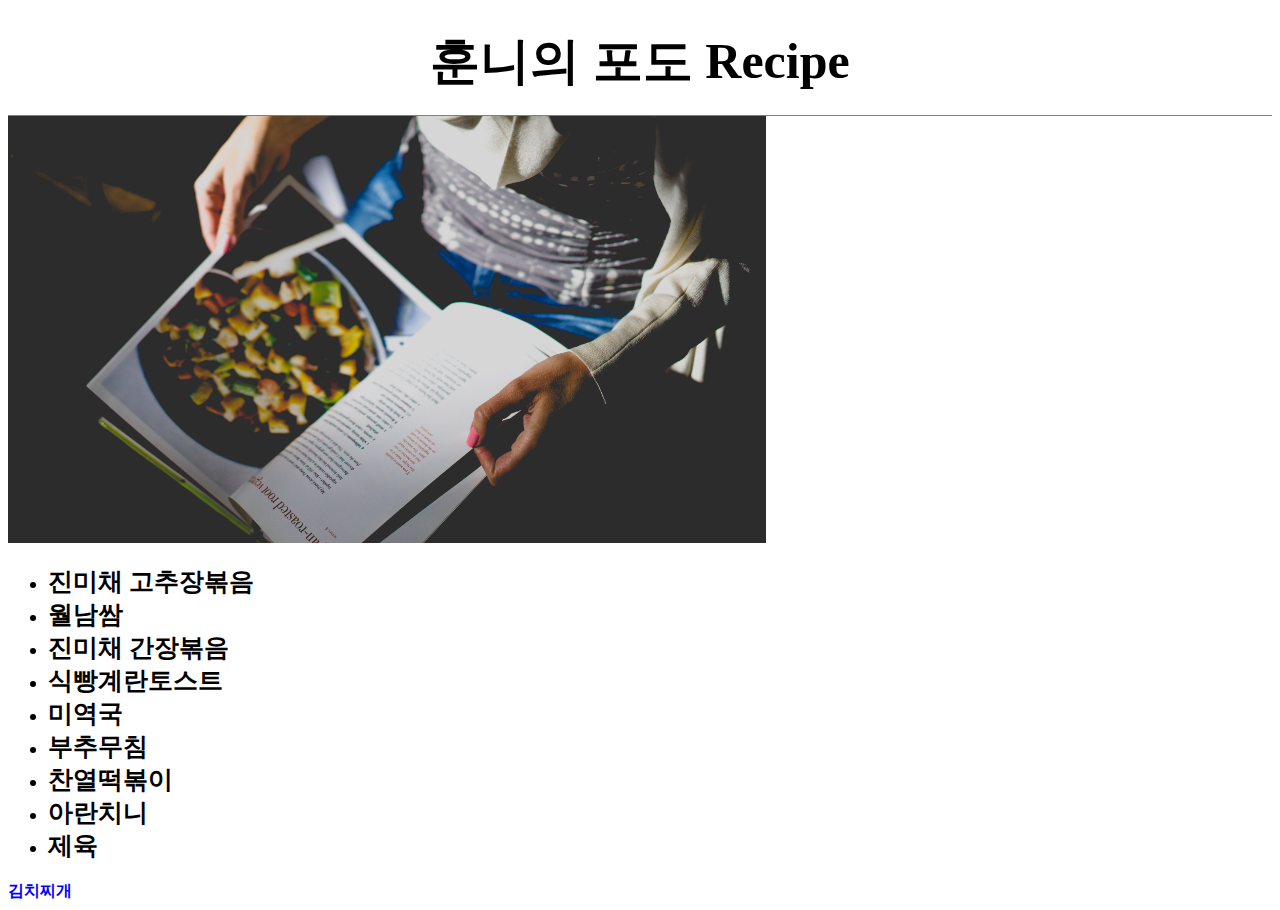
<file: index.html>
<!doctype html>
<html>
<head>
<title>포도식탁 Recipe 모음</title>
<meta charset="utf-8">
<link rel="stylesheet" href="style.css">
</head>

<body>
<h1>  훈니의 포도 Recipe</h1>
<img src="recipe.jpg" width="60%">

<ul>
  <h3><li><a href="진미채.html"  title="진미채 볶음을 찾아라" class="saw"> 진미채 고추장볶음 </a></li>
  <li> <a href="월남쌈.html"class="saw" > 월남쌈</li></a>
  <li> <a href="진미채 간장볶음.html" class="saw">진미채 간장볶음</li></a>
  <li> <a href="식빵계란토스트.html"class="saw" id="active" >식빵계란토스트</li></a>
  <li> <a href="미역국.html">미역국</li></a>
  <li> <a href="부추무침.html">부추무침</li></a>
  <li> <a href="찬열떡볶이.html">찬열떡볶이</li></a>
  <li> <a href="아란치니.html">아란치니</li></a>
  <li> <a href="제육.html">제육</li></a>
</h3>
</ul>

<b>김치찌개</b>

<!--
<ul>
  <h3><li><a href="진미채.html"  title="진미채 볶음을 찾아라"> <font color="brown">진미채 고추장볶음 </a></li></font>
  <li> <a href="월남쌈.html"><font color="brown"> 월남쌈</font></li></a>
  <li> <a href="진미채 간장볶음.html"><font color="brown">진미채 간장볶음</li></a></font>
  <li> <a href="식빵계란토스트.html"><font color="brown">식빵계란토스트</li></a></font>
  <li> <a href="미역국.html"><font color="brown">미역국</li></a></font>
  <li> <a href="부추무침.html"><font color="brown">부추무침</li></a></font>
  <li> <a href="찬열떡볶이.html"><font color="brown">찬열떡볶이</li></a></font>
  <li> <a href="아란치니.html"><font color="brown">아란치니</li></a></font>
  <li> <a href="제육.html"><font color="brown">제육</li></a></font>
</h3>
</ul>
-->


</body>
</html>
</file>
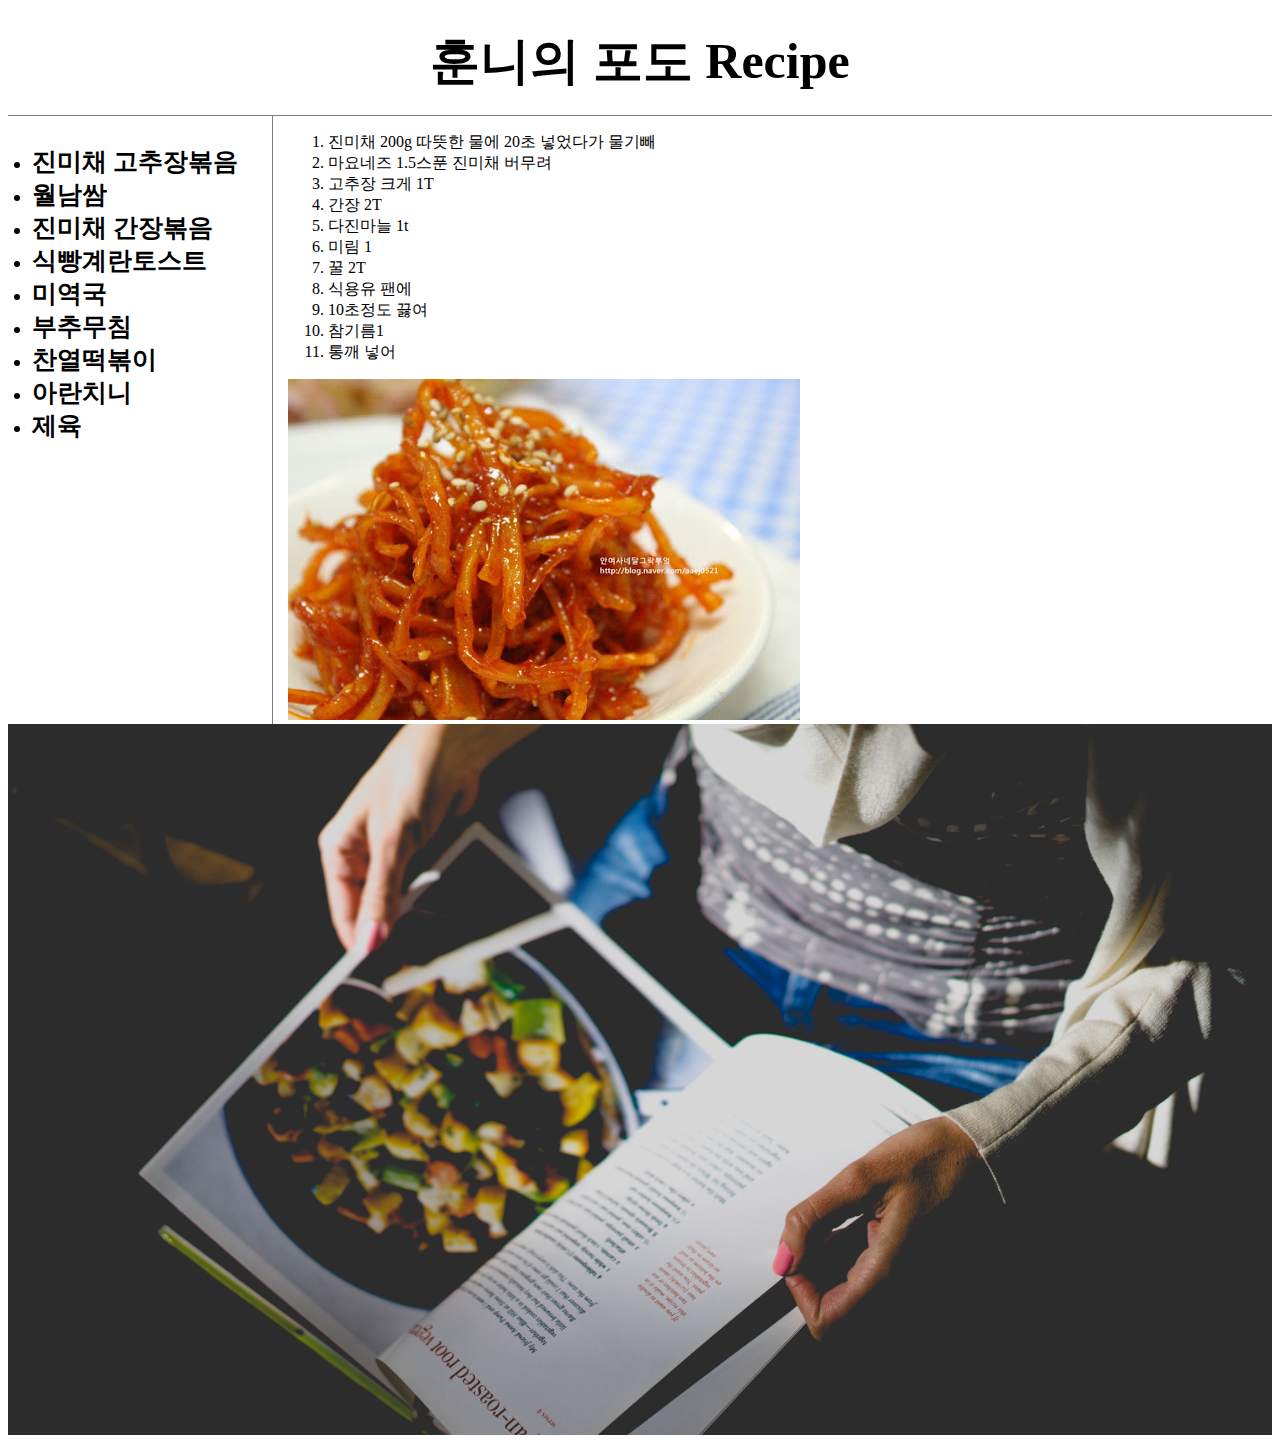
<file: 2.html>
<!doctype html>
<html>
<head>
<title>포도식탁 Recipe 모음</title>
<meta charset="utf-8">
<style>

a {color:black;
  text-decoration:none;
  font-size: 25px;

}
b {color:blue;}

h1 {font-size: 50px;
  text-align:center;
border-bottom:1px solid gray;
margin:0;
padding:20px;

}

#grid ul {
  border-right:1px solid gray;
  width:230px;
  margin:0;
  padding:10px; padding-left:24px;


}

#grid{
  display:grid;
  grid-template-columns: 280px 1fr;
}

@media(max-width:820px){
  #grid{
    display: block;
  }
  #grid ul {
    border-right:none;


  }
}


</style>

</head>

<body>
<h1>  훈니의 포도 Recipe</h1>


<div id="grid">

  <ul>
    <h3><li><a href="진미채.html"  title="진미채 볶음을 찾아라" > 진미채 고추장볶음 </a></li>
    <li> <a href="월남쌈.html" > 월남쌈</li></a>
    <li> <a href="진미채 간장볶음.html" >진미채 간장볶음</li></a>
    <li> <a href="식빵계란토스트.html" >식빵계란토스트</li></a>
    <li> <a href="미역국.html">미역국</li></a>
    <li> <a href="부추무침.html">부추무침</li></a>
    <li> <a href="찬열떡볶이.html">찬열떡볶이</li></a>
    <li> <a href="아란치니.html">아란치니</li></a>
    <li> <a href="제육.html">제육</li></a>
  </h3>
  </ul>

  <div>
    <ol>
    <li>진미채 200g 따뜻한 물에 20초 넣었다가 물기빼
    <li>마요네즈 1.5스푼 진미채 버무려
    <li>고추장 크게 1T
    <li>간장 2T
    <li>다진마늘 1t
    <li>미림 1
    <li>꿀 2T
    <li>식용유 팬에
    <li>10초정도 끓여
    <li>참기름1
    <li>통깨 넣어</ol>
    </p>
    <img src="진미채.jpg">

  </div>
</div>


<img src="recipe.jpg" width="100%">
<!--
<ul>
  <h3><li><a href="진미채.html"  title="진미채 볶음을 찾아라"> <font color="brown">진미채 고추장볶음 </a></li></font>
  <li> <a href="월남쌈.html"><font color="brown"> 월남쌈</font></li></a>
  <li> <a href="진미채 간장볶음.html"><font color="brown">진미채 간장볶음</li></a></font>
  <li> <a href="식빵계란토스트.html"><font color="brown">식빵계란토스트</li></a></font>
  <li> <a href="미역국.html"><font color="brown">미역국</li></a></font>
  <li> <a href="부추무침.html"><font color="brown">부추무침</li></a></font>
  <li> <a href="찬열떡볶이.html"><font color="brown">찬열떡볶이</li></a></font>
  <li> <a href="아란치니.html"><font color="brown">아란치니</li></a></font>
  <li> <a href="제육.html"><font color="brown">제육</li></a></font>
</h3>
</ul>
-->


</body>
</html>
</file>
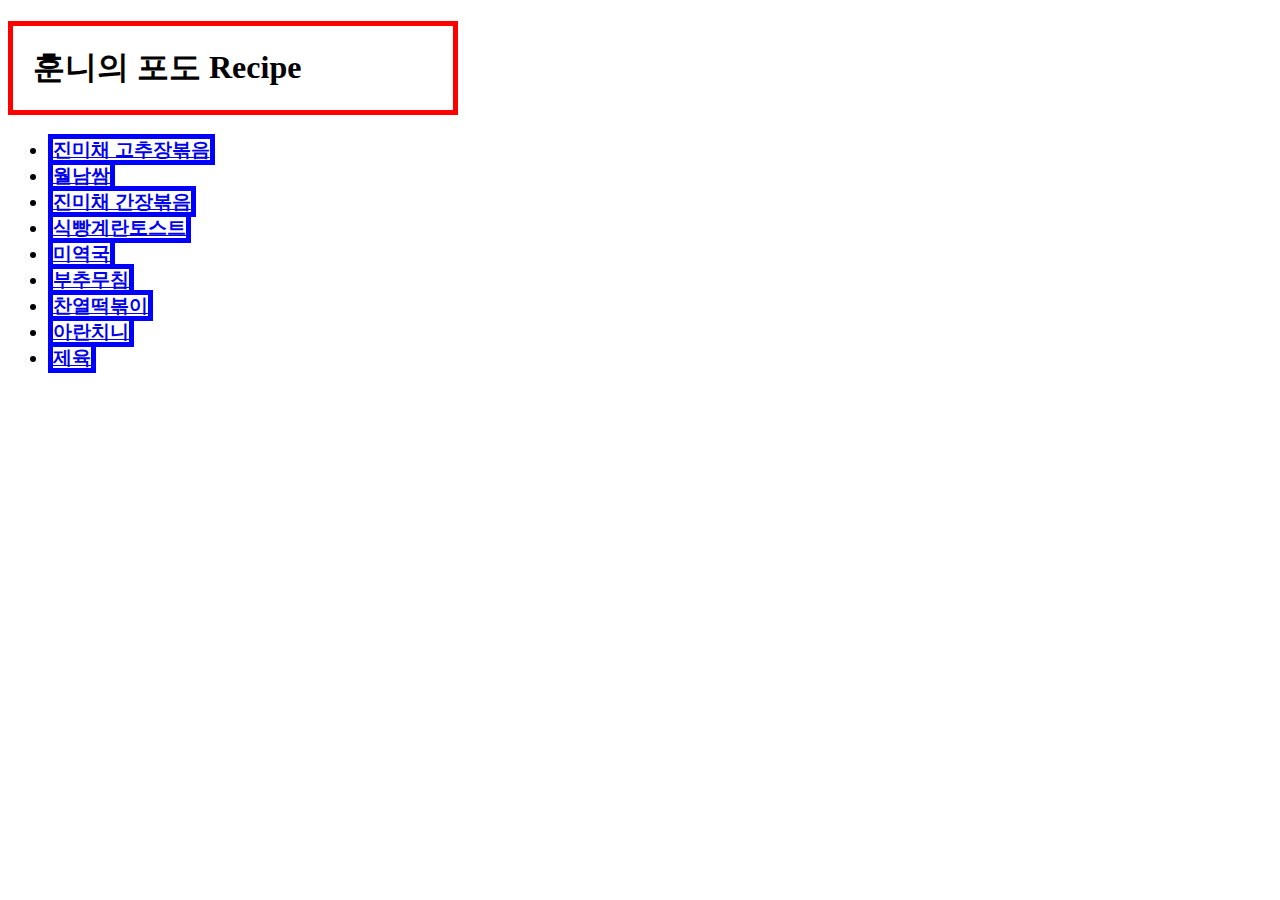
<file: box.html>
<!doctype html>
<html>
<head>
<meta charset="utf-8">
<title></title>

<style>

  /*
block level element
  */
  h1{border:5px red solid;
  padding:20px;
  width:400px;
}

  a{
    border:5px blue solid;

  }




</style>

</head>
<body>

<h1>  훈니의 포도 Recipe</h1>
<ul>
  <h3><li><a href="진미채.html"  title="진미채 볶음을 찾아라" class="saw"> 진미채 고추장볶음 </a></li>
  <li> <a href="월남쌈.html"class="saw" > 월남쌈</li></a>
  <li> <a href="진미채 간장볶음.html" class="saw">진미채 간장볶음</li></a>
  <li> <a href="식빵계란토스트.html"class="saw" id="active" >식빵계란토스트</li></a>
  <li> <a href="미역국.html">미역국</li></a>
  <li> <a href="부추무침.html">부추무침</li></a>
  <li> <a href="찬열떡볶이.html">찬열떡볶이</li></a>
  <li> <a href="아란치니.html">아란치니</li></a>
  <li> <a href="제육.html">제육</li></a>
</h3>
</ul>


</body>
</html>
</file>
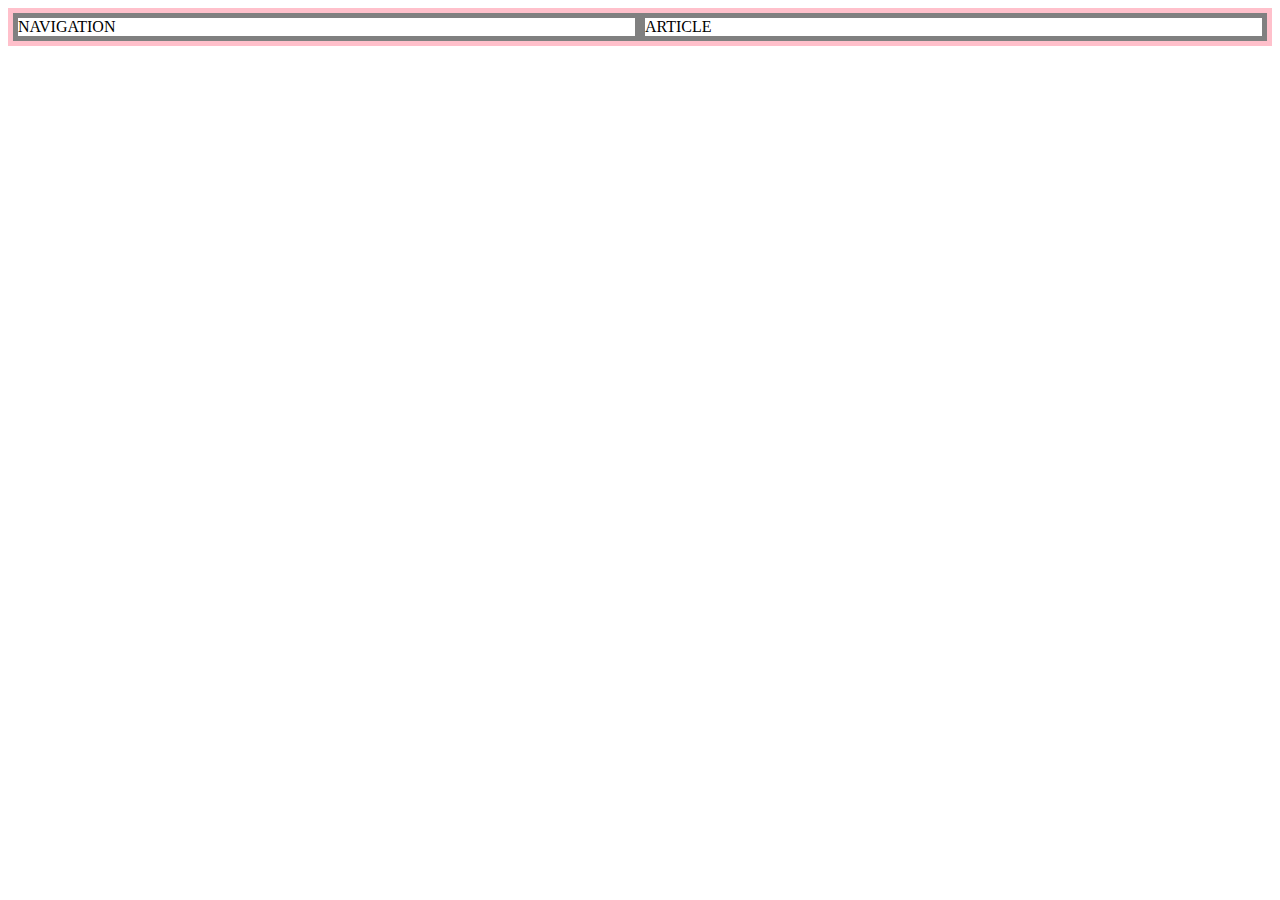
<file: grid.html>
<!doctype html>
<html>
<head>
  <meta charset="utf-8">

<title></title>

<style>
#grid{
  border:5px solid pink;
  display:grid;
  grid-template-columns: 1fr 1fr ;
}

div{
  border:5px solid gray;
}


</style>

</head>
<body>
  <div id="grid">
<div>NAVIGATION</div>
<div>  ARTICLE</div>
</div>
</body>
</file>
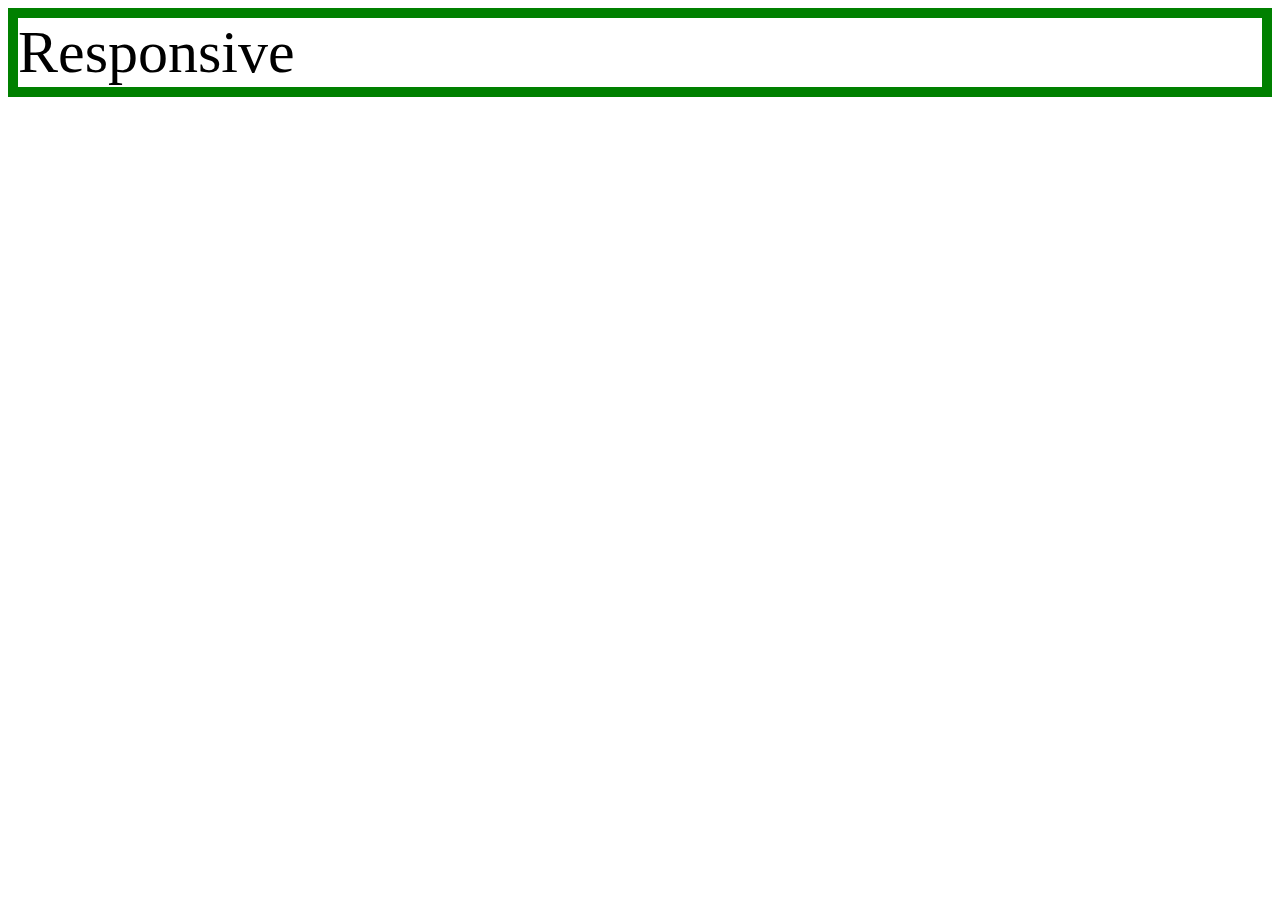
<file: mediaquery.html>
<!doctype html>
<html>
<head>
  <meta charset="utf-8">

<title></title>
<style>
div {
  border:10px solid green;
  font-size:60px;

}

@media(max-width:800px) {
 div{
    display:none;
 }
}

  </style>

</head>
<body>

<div>
Responsive
  </div>

  </body>
  </html>
</file>
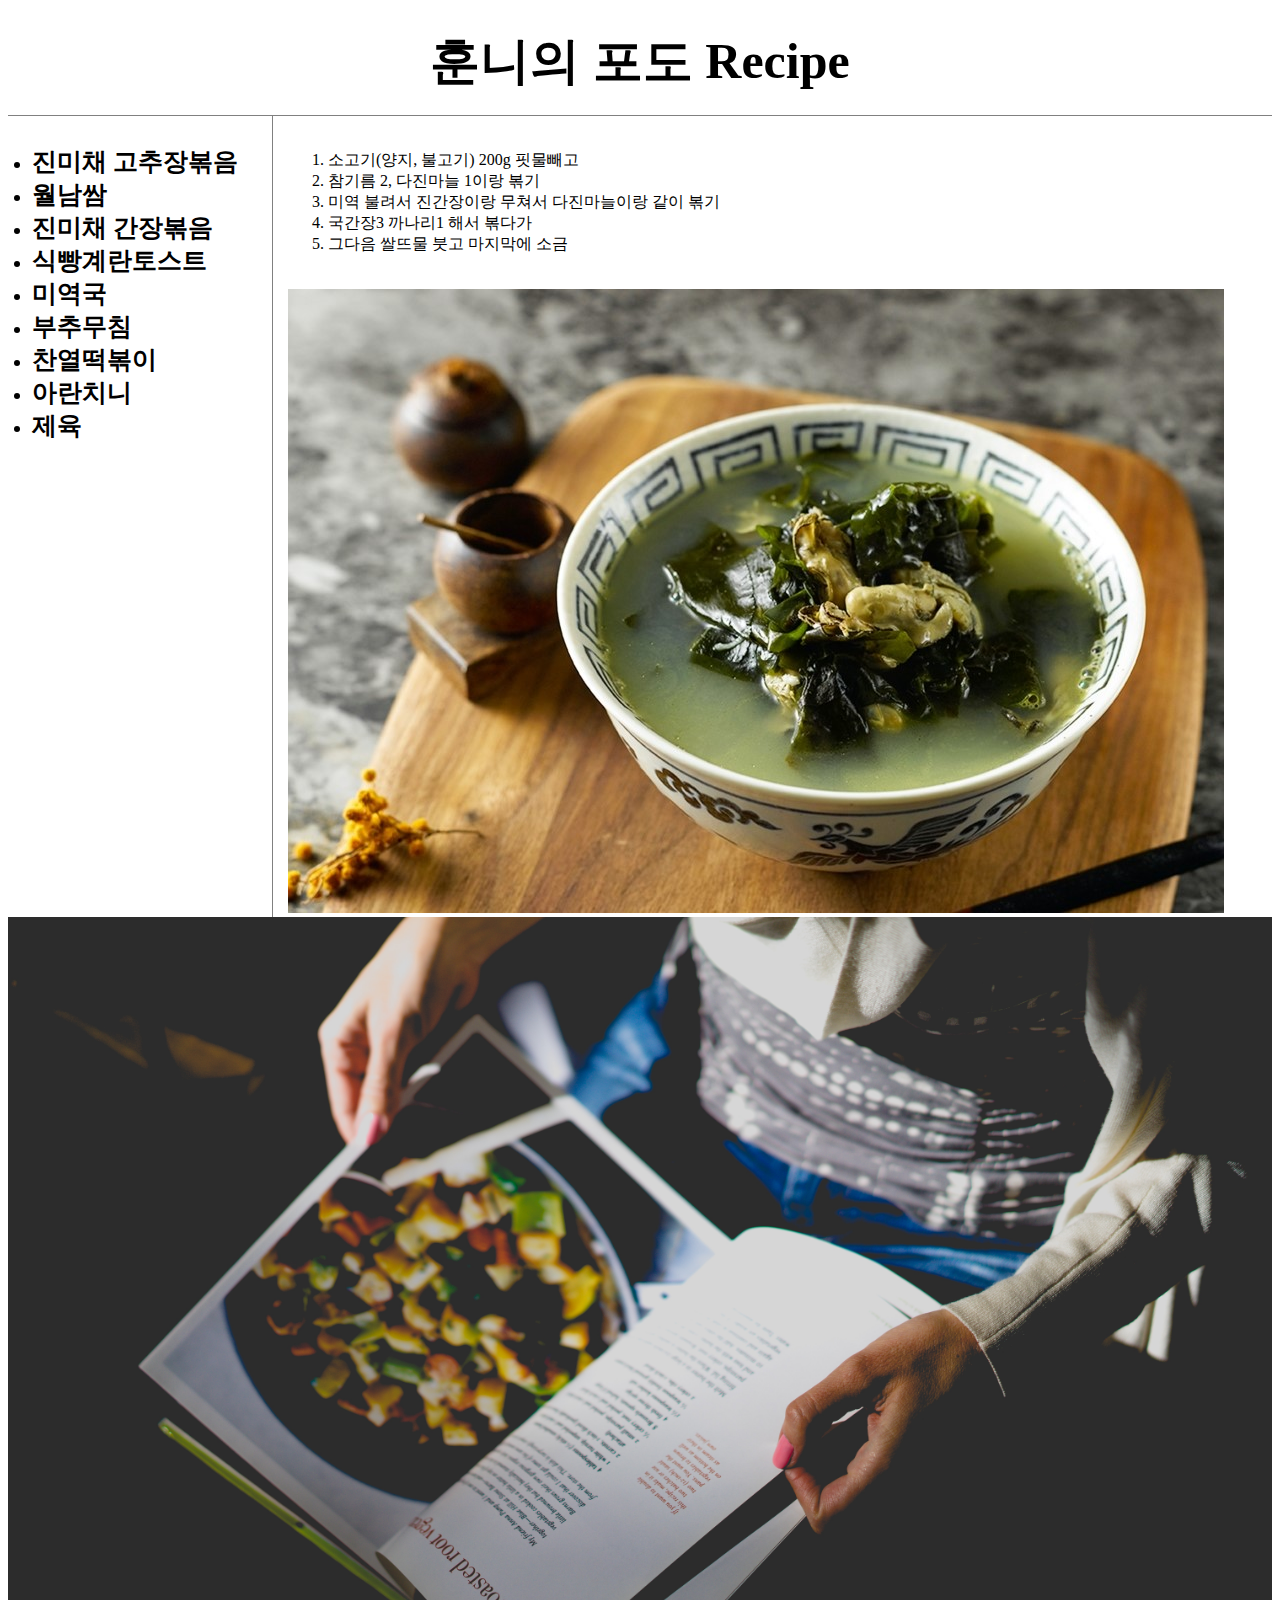
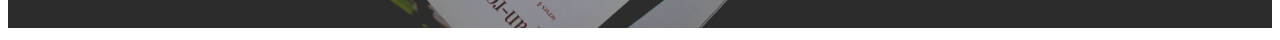
<file: 미역국.html>
<!doctype html>
<html>
<head>
<title>포도식탁 Recipe 모음</title>
<meta charset="utf-8">
</head>

<link rel="stylesheet" href="style.css">
<body>
<h1>훈니의 포도 Recipe</h1>


<div id="grid">

  <ul>
    <h3><li><a href="진미채.html"  title="진미채 볶음을 찾아라" > 진미채 고추장볶음 </a></li>
    <li> <a href="월남쌈.html" > 월남쌈</li></a>
    <li> <a href="진미채 간장볶음.html" >진미채 간장볶음</li></a>
    <li> <a href="식빵계란토스트.html" >식빵계란토스트</li></a>
    <li> <a href="미역국.html">미역국</li></a>
    <li> <a href="부추무침.html">부추무침</li></a>
    <li> <a href="찬열떡볶이.html">찬열떡볶이</li></a>
    <li> <a href="아란치니.html">아란치니</li></a>
    <li> <a href="제육.html">제육</li></a>
  </h3>
  </ul>

  <div>
​<ol>

  <li>소고기(양지, 불고기) 200g 핏물빼고</li>
  <li>참기름 2, 다진마늘 1이랑 볶기</li>
  <li>미역 불려서 진간장이랑 무쳐서 다진마늘이랑 같이 볶기</li>
  <li>국간장3 까나리1 해서 볶다가</li>
  <li>그다음 쌀뜨물 붓고 마지막에 소금</li>
​​</ol>
<img src="미역국.jpg">

  </div>
</div>

<img src="recipe.jpg" width="100%">
</body>
</html>
</file>
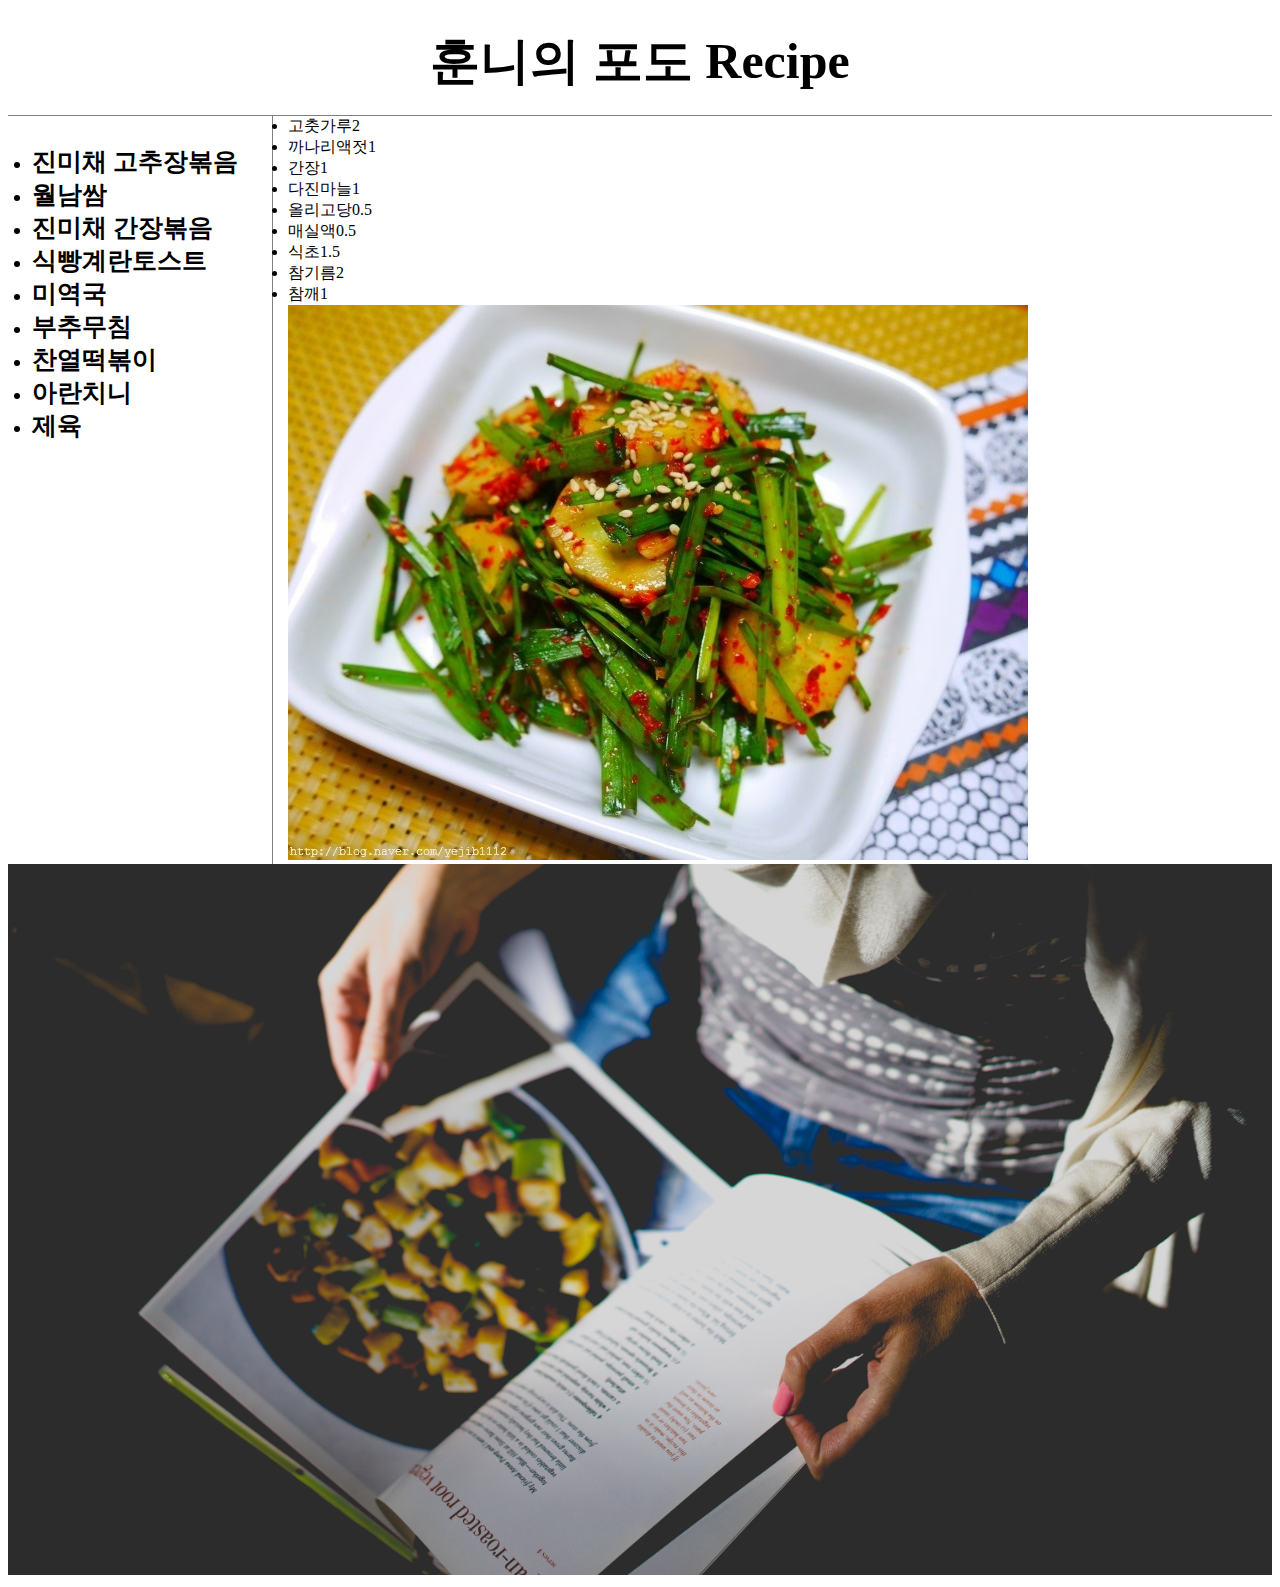
<file: 부추무침.html>
<!doctype html>
<html>
<head>
<title>포도식탁 Recipe 모음</title>
<meta charset="utf-8">
</head>

<link rel="stylesheet" href="style.css">
<body>
<h1>훈니의 포도 Recipe</h1>
<div id="grid">
  <ul>
    <h3><li><a href="진미채.html"  title="진미채 볶음을 찾아라" > 진미채 고추장볶음 </a></li>
    <li> <a href="월남쌈.html" > 월남쌈</li></a>
    <li> <a href="진미채 간장볶음.html" >진미채 간장볶음</li></a>
    <li> <a href="식빵계란토스트.html" >식빵계란토스트</li></a>
    <li> <a href="미역국.html">미역국</li></a>
    <li> <a href="부추무침.html">부추무침</li></a>
    <li> <a href="찬열떡볶이.html">찬열떡볶이</li></a>
    <li> <a href="아란치니.html">아란치니</li></a>
    <li> <a href="제육.html">제육</li></a>
  </h3>
  </ul>

  <div>

  <li>고춧가루2</li>
  <li>까나리액젓1</li>
  <li>간장1</li>
  <li>다진마늘1</li>
  <li>올리고당0.5</li>
  <li>매실액0.5</li>
  <li>식초1.5</li>
  <li>참기름2</li>
  <li>참깨1</li>
​​</ol>
<img src="부추무침.jpg">


  </div>
</div>

<img src="recipe.jpg" width="100%">
</body>
</html>
</file>
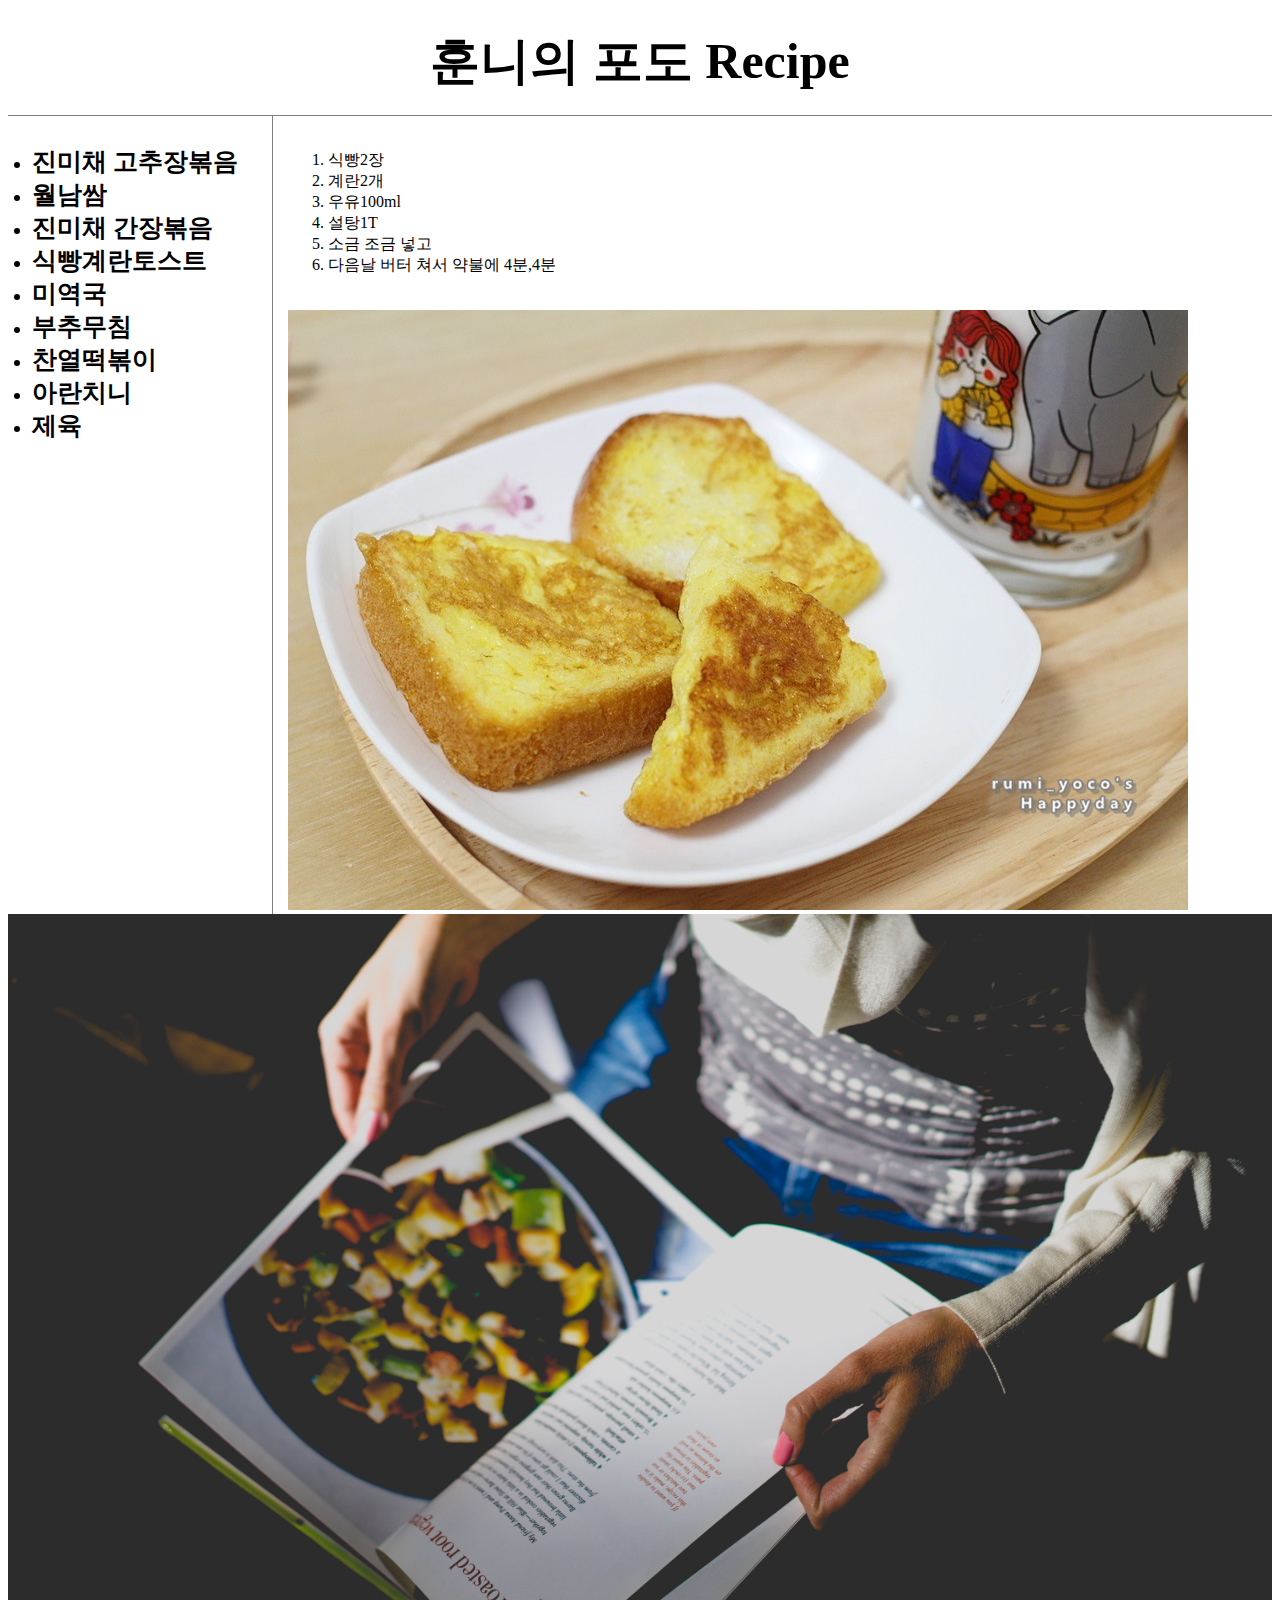
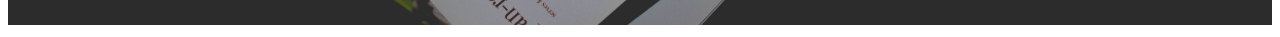
<file: 식빵계란토스트.html>
<!doctype html>
<html>
<head>
<title>포도식탁 Recipe 모음</title>
<meta charset="utf-8">
</head>

<link rel="stylesheet" href="style.css">
<body>
<h1>훈니의 포도 Recipe</h1>


<div id="grid">

  <ul>
    <h3><li><a href="진미채.html"  title="진미채 볶음을 찾아라" > 진미채 고추장볶음 </a></li>
    <li> <a href="월남쌈.html" > 월남쌈</li></a>
    <li> <a href="진미채 간장볶음.html" >진미채 간장볶음</li></a>
    <li> <a href="식빵계란토스트.html" >식빵계란토스트</li></a>
    <li> <a href="미역국.html">미역국</li></a>
    <li> <a href="부추무침.html">부추무침</li></a>
    <li> <a href="찬열떡볶이.html">찬열떡볶이</li></a>
    <li> <a href="아란치니.html">아란치니</li></a>
    <li> <a href="제육.html">제육</li></a>
  </h3>
  </ul>


  <div>

​<ol>

  <li>식빵2장</li>
  <li>계란2개</li>
  <li>우유100ml</li>
  <li>설탕1T</li>
  <li>소금 조금 넣고</li>
  <li>다음날 버터 쳐서 약불에 4분,4분</li>
​​</ol>
<img src="식빵.jpeg">

  </div>
</div>

<img src="recipe.jpg" width="100%">
</body>
</html>
</file>
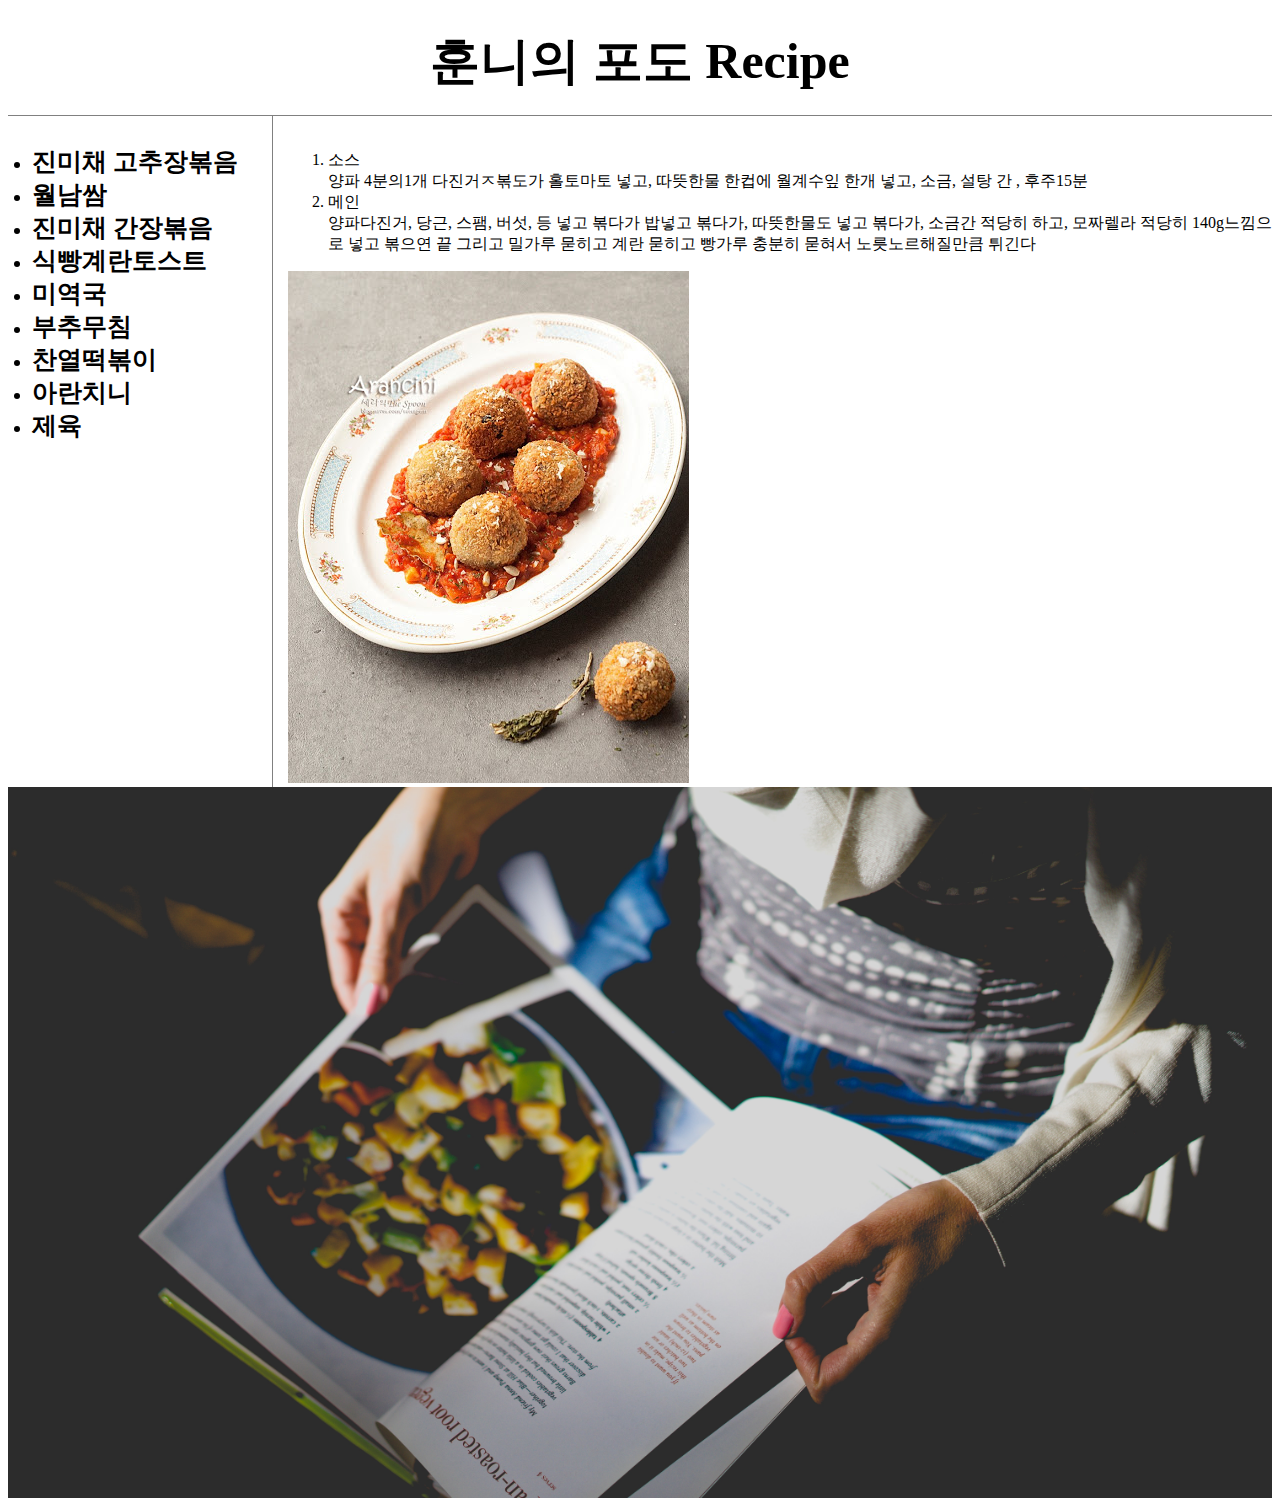
<file: 아란치니.html>
<!doctype html>
<html>
<head>
<title>포도식탁 Recipe 모음</title>
<meta charset="utf-8">
</head>

<link rel="stylesheet" href="style.css">
<body>
<h1>훈니의 포도 Recipe</h1>

<div id="grid">

  <ul>
    <h3><li><a href="진미채.html"  title="진미채 볶음을 찾아라" > 진미채 고추장볶음 </a></li>
    <li> <a href="월남쌈.html" > 월남쌈</li></a>
    <li> <a href="진미채 간장볶음.html" >진미채 간장볶음</li></a>
    <li> <a href="식빵계란토스트.html" >식빵계란토스트</li></a>
    <li> <a href="미역국.html">미역국</li></a>
    <li> <a href="부추무침.html">부추무침</li></a>
    <li> <a href="찬열떡볶이.html">찬열떡볶이</li></a>
    <li> <a href="아란치니.html">아란치니</li></a>
    <li> <a href="제육.html">제육</li></a>
  </h3>
  </ul>

  <div>

​<ol>

  <li>소스</li>
  <ui>양파 4분의1개 다진거ㅈ볶도가 홀토마토 넣고, 따뜻한물 한컵에 월계수잎 한개 넣고, 소금, 설탕 간 , 후주15분</ui>
  <li>메인</li>
  <ui>양파다진거, 당근, 스팸, 버섯, 등 넣고 볶다가 밥넣고 볶다가, 따뜻한물도 넣고 볶다가, 소금간 적당히 하고, 모짜렐라 적당히 140g느낌으로 넣고 볶으연 끝</ui>
  <ui>그리고 밀가루 묻히고 계란 묻히고 빵가루 충분히 묻혀서 노릇노르해질만큼 튀긴다</ui>

​​</ol>
<img src="아란치니.jpg">

  </div>
</div>

<img src="recipe.jpg" width="100%">
</body>
</html>
</file>
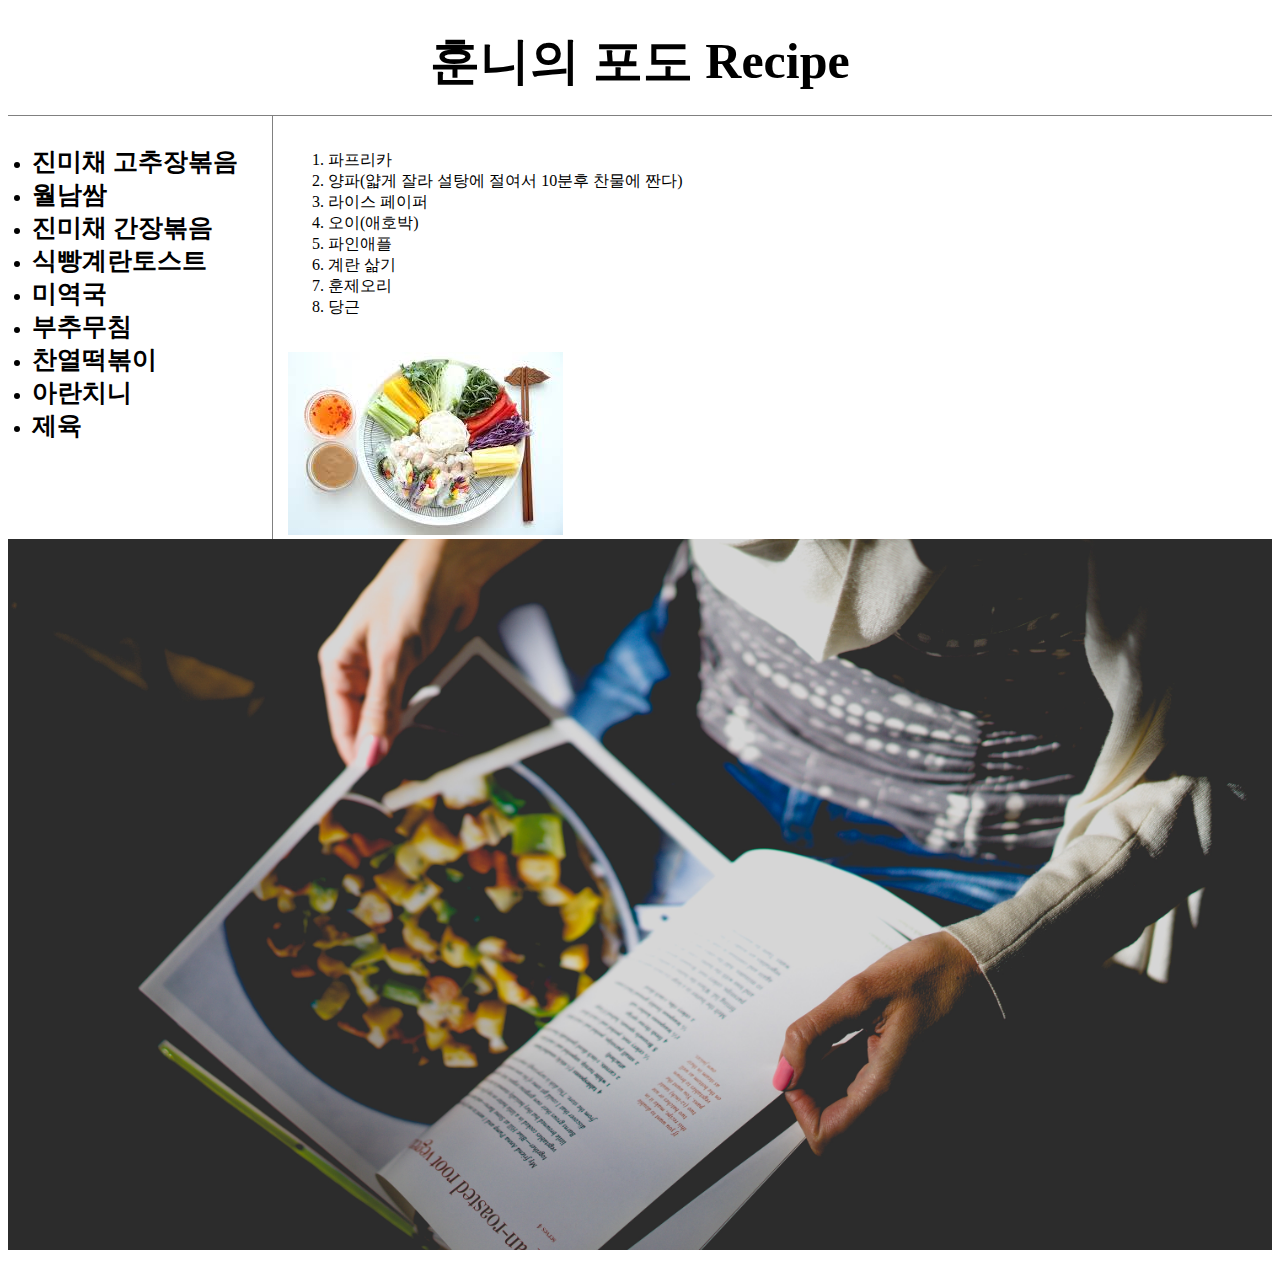
<file: 월남쌈.html>
<!doctype html>
<html>
<head>
<title>포도식탁 Recipe 모음</title>
<meta charset="utf-8">
</head>

<link rel="stylesheet" href="style.css">
<body>
<h1>훈니의 포도 Recipe</h1>


<div id="grid">

  <ul>
    <h3><li><a href="진미채.html"  title="진미채 볶음을 찾아라" > 진미채 고추장볶음 </a></li>
    <li> <a href="월남쌈.html" > 월남쌈</li></a>
    <li> <a href="진미채 간장볶음.html" >진미채 간장볶음</li></a>
    <li> <a href="식빵계란토스트.html" >식빵계란토스트</li></a>
    <li> <a href="미역국.html">미역국</li></a>
    <li> <a href="부추무침.html">부추무침</li></a>
    <li> <a href="찬열떡볶이.html">찬열떡볶이</li></a>
    <li> <a href="아란치니.html">아란치니</li></a>
    <li> <a href="제육.html">제육</li></a>
  </h3>
  </ul>

  <div>
​<ol>
<li>파프리카</li>
<li>양파(얇게 잘라 설탕에 절여서 10분후 찬물에 짠다)</li>
<li>라이스 페이퍼</li>
<li>오이(애호박)</li>
<li>파인애플</li>
<li>계란 삶기</li>
<li>훈제오리</li>
<li>당근</li>
​​</ol>
<img src="월남쌈.jpeg">

  </div>
</div>

<img src="recipe.jpg" width="100%">
</body>
</html>
</file>
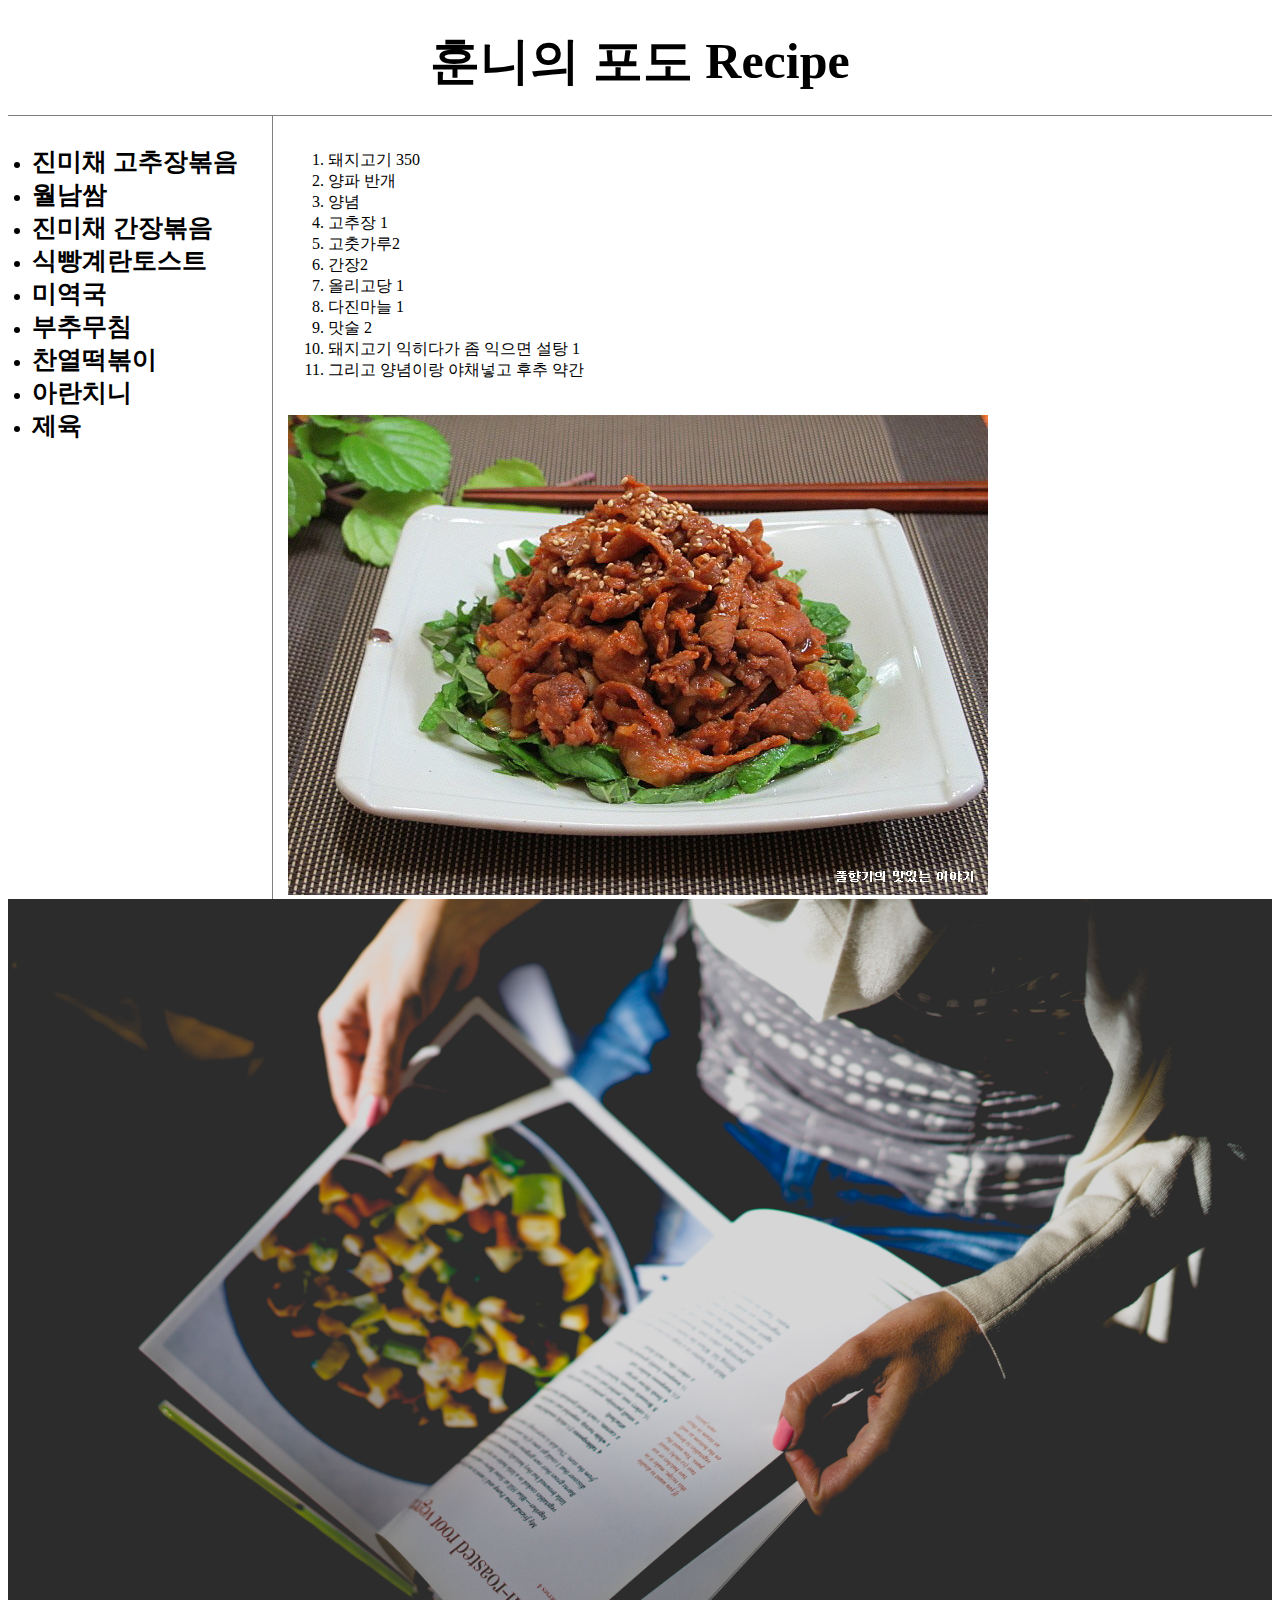
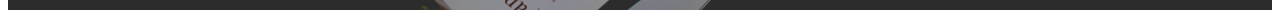
<file: 제육.html>
<!doctype html>
<html>
<head>
<title>포도식탁 Recipe 모음</title>
<meta charset="utf-8">
</head>

<link rel="stylesheet" href="style.css">
<body>
<h1>훈니의 포도 Recipe</h1>


<div id="grid">

  <ul>
    <h3><li><a href="진미채.html"  title="진미채 볶음을 찾아라" > 진미채 고추장볶음 </a></li>
    <li> <a href="월남쌈.html" > 월남쌈</li></a>
    <li> <a href="진미채 간장볶음.html" >진미채 간장볶음</li></a>
    <li> <a href="식빵계란토스트.html" >식빵계란토스트</li></a>
    <li> <a href="미역국.html">미역국</li></a>
    <li> <a href="부추무침.html">부추무침</li></a>
    <li> <a href="찬열떡볶이.html">찬열떡볶이</li></a>
    <li> <a href="아란치니.html">아란치니</li></a>
    <li> <a href="제육.html">제육</li></a>
  </h3>
  </ul>

  <div>

​<ol>
  <li>돼지고기 350</li>
  <li>양파 반개</li>

  <li>양념</li>
  <li>고추장 1</li>
  <li>고춧가루2</li>
  <li>간장2</li>
  <li>올리고당 1</li>
  <li>다진마늘 1</li>
  <li>맛술 2</li>

  <li>돼지고기 익히다가 좀 익으면 설탕 1</li>
  <li>그리고 양념이랑 야채넣고 후추 약간</li>
​​</ol>
<img src="제육.jpg">



    </div>
  </div>

  <img src="recipe.jpg" width="100%">
  </body>
  </html>
</file>
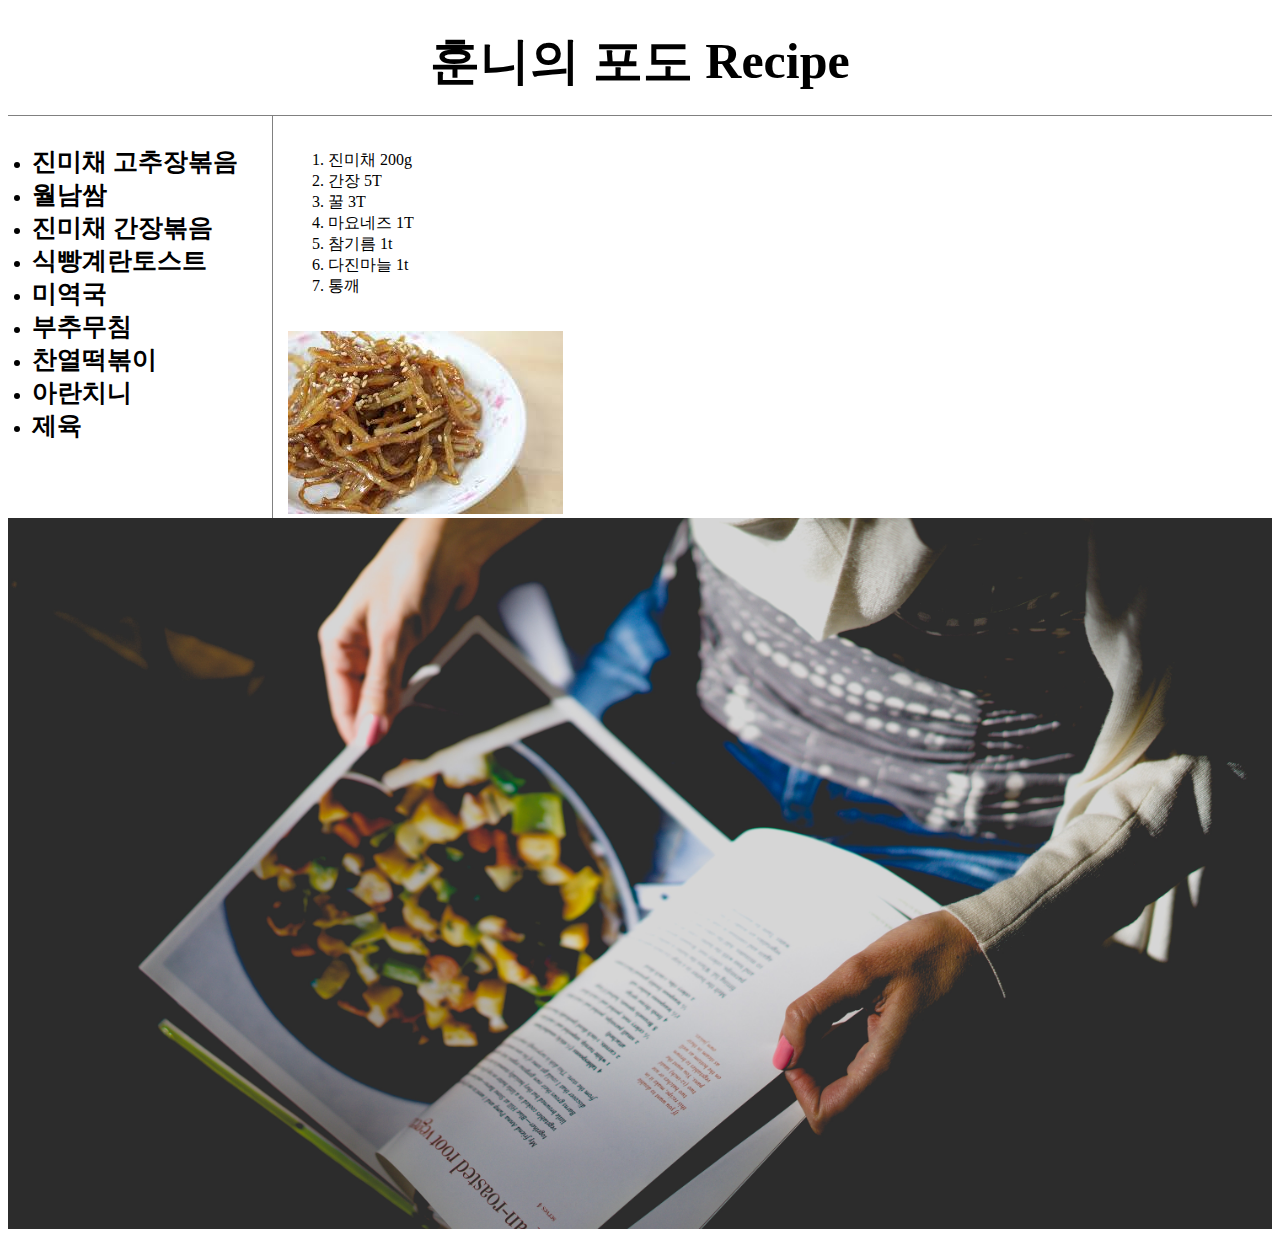
<file: 진미채 간장볶음.html>
<!doctype html>
<html>
<head>
<title>포도식탁 Recipe 모음</title>
<meta charset="utf-8">
</head>

<link rel="stylesheet" href="style.css">
<body>
<h1>훈니의 포도 Recipe</h1>

<div id="grid">

  <ul>
    <h3><li><a href="진미채.html"  title="진미채 볶음을 찾아라" > 진미채 고추장볶음 </a></li>
    <li> <a href="월남쌈.html" > 월남쌈</li></a>
    <li> <a href="진미채 간장볶음.html" >진미채 간장볶음</li></a>
    <li> <a href="식빵계란토스트.html" >식빵계란토스트</li></a>
    <li> <a href="미역국.html">미역국</li></a>
    <li> <a href="부추무침.html">부추무침</li></a>
    <li> <a href="찬열떡볶이.html">찬열떡볶이</li></a>
    <li> <a href="아란치니.html">아란치니</li></a>
    <li> <a href="제육.html">제육</li></a>
  </h3>
  </ul>

  <div>
​<ol>
  <li>진미채 200g</li>
  <li>간장 5T</li>
  <li>꿀 3T</li>
  <li>마요네즈 1T</li>
  <li>참기름 1t</li>
  <li>다진마늘 1t</li>
  <li>통깨</li>
​​</ol>
<img src="진미채 간장볶음.jpeg">

  </div>
</div>

<img src="recipe.jpg" width="100%">
</body>
</html>
</file>
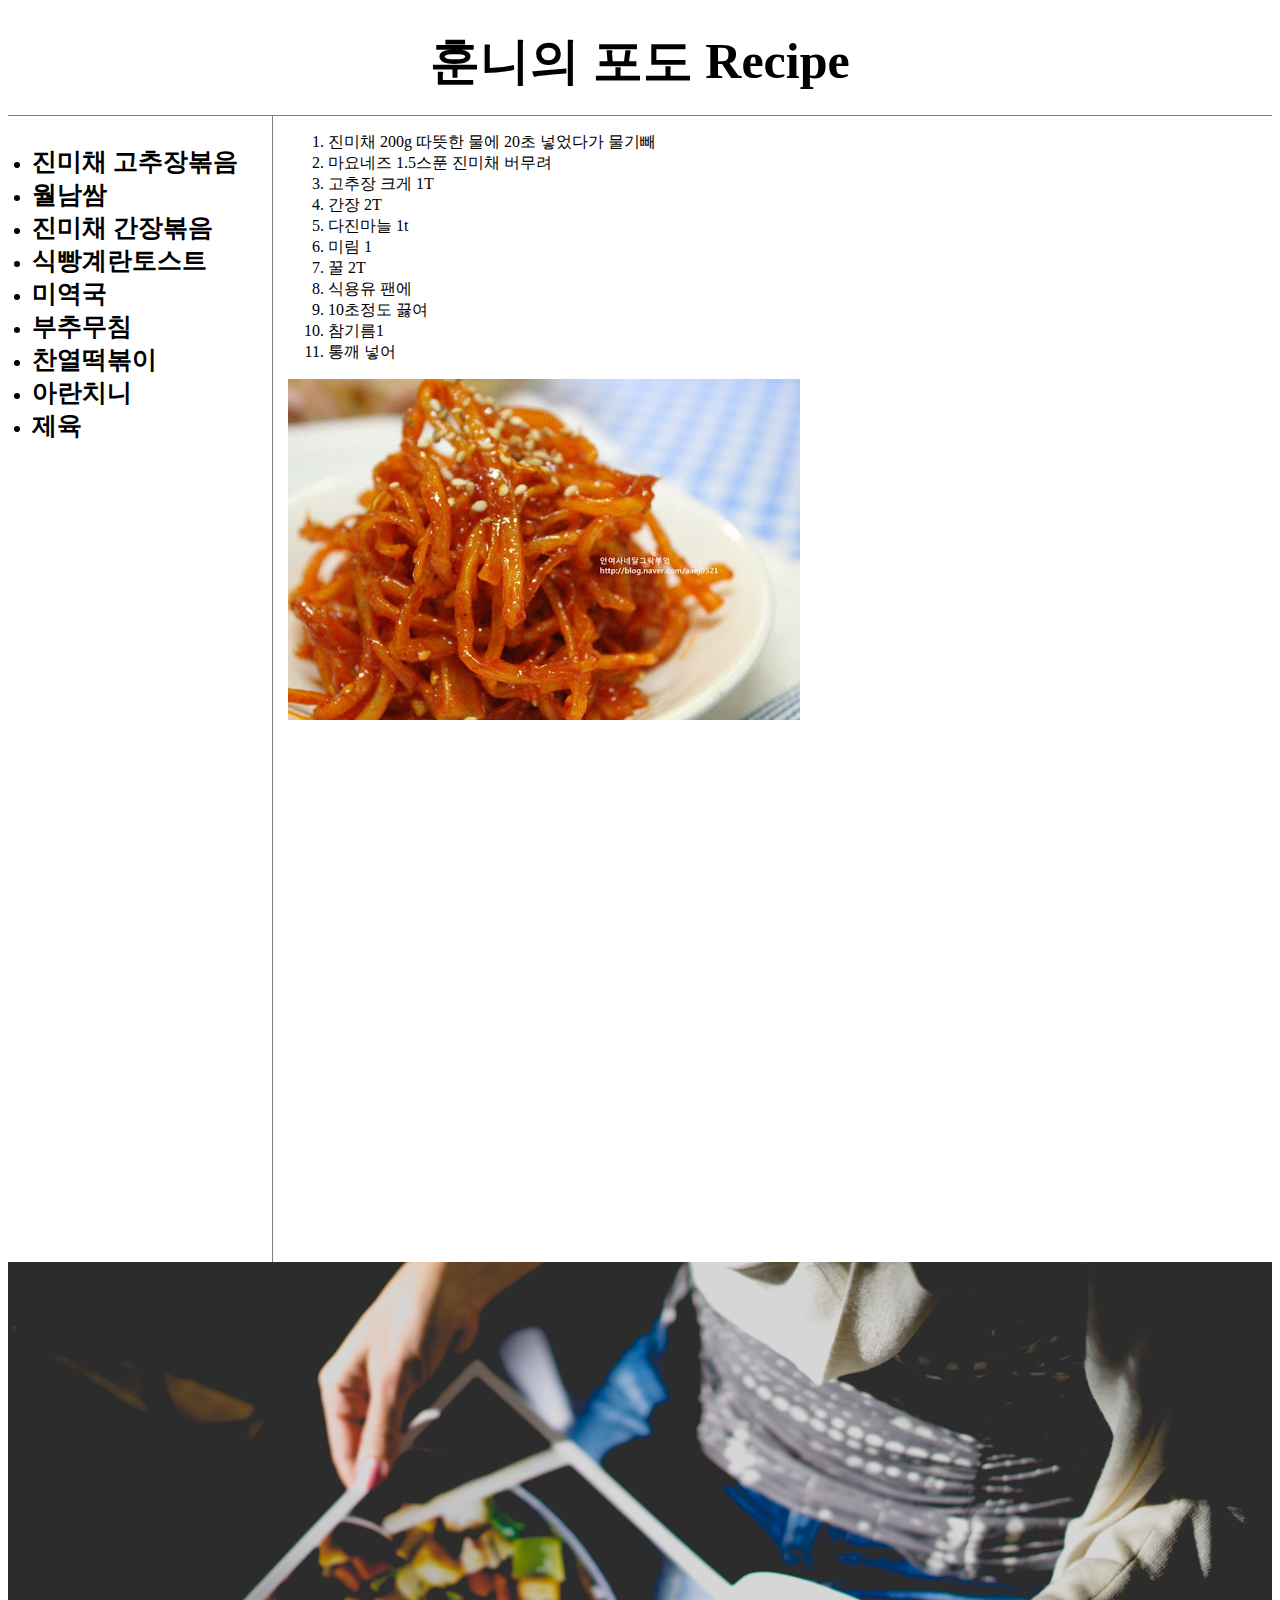
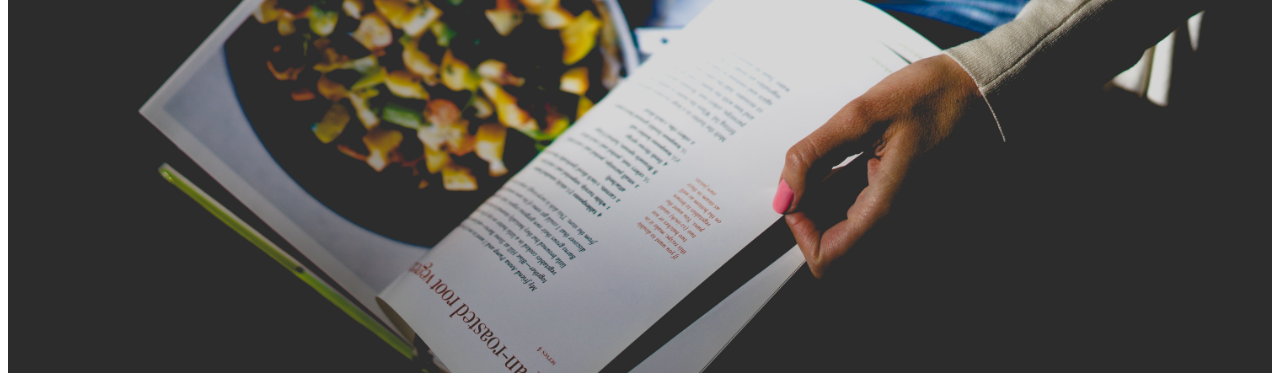
<file: 진미채.html>
<!doctype html>
<html>
<head>
<title>포도식탁 Recipe 모음</title>
<meta charset="utf-8">
</head>

<link rel="stylesheet" href="style.css">
<body>
<h1>훈니의 포도 Recipe</h1>


<div id="grid">
  <ul>
    <h3><li><a href="진미채.html"  title="진미채 볶음을 찾아라" > 진미채 고추장볶음 </a></li>
    <li> <a href="월남쌈.html" > 월남쌈</li></a>
    <li> <a href="진미채 간장볶음.html" >진미채 간장볶음</li></a>
    <li> <a href="식빵계란토스트.html" >식빵계란토스트</li></a>
    <li> <a href="미역국.html">미역국</li></a>
    <li> <a href="부추무침.html">부추무침</li></a>
    <li> <a href="찬열떡볶이.html">찬열떡볶이</li></a>
    <li> <a href="아란치니.html">아란치니</li></a>
    <li> <a href="제육.html">제육</li></a>
  </h3>
  </ul>

  <div>

<ol>
<li>진미채 200g 따뜻한 물에 20초 넣었다가 물기빼
<li>마요네즈 1.5스푼 진미채 버무려
<li>고추장 크게 1T
<li>간장 2T
<li>다진마늘 1t
<li>미림 1
<li>꿀 2T
<li>식용유 팬에
<li>10초정도 끓여
<li>참기름1
<li>통깨 넣어</ol>
</p>
<img src="진미채.jpg">
<iframe width="949" height="534" src="https://www.youtube.com/embed/xecKUiZBCtM" frameborder="0" allow="accelerometer; autoplay; clipboard-write; encrypted-media; gyroscope; picture-in-picture" allowfullscreen></iframe>


  </div>
</div>

<img src="recipe.jpg" width="100%">
</body>
</html>
</file>
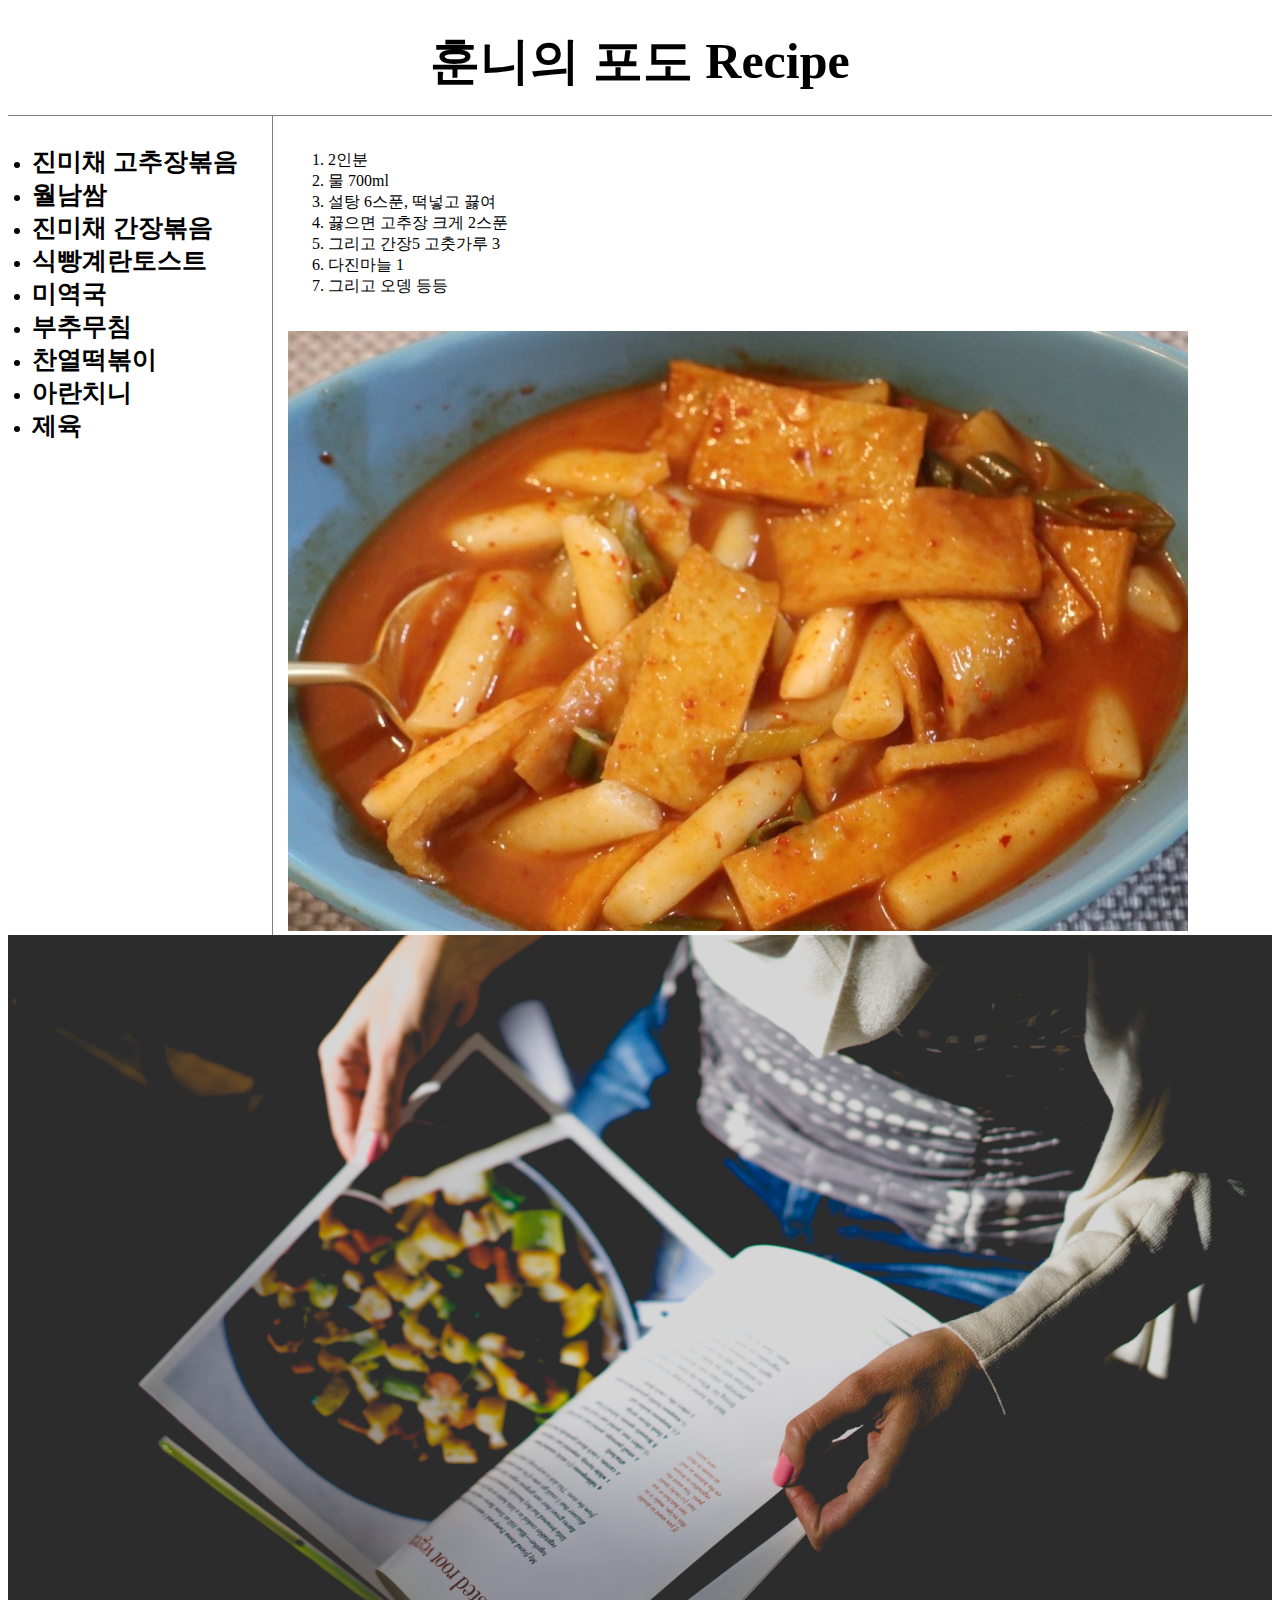
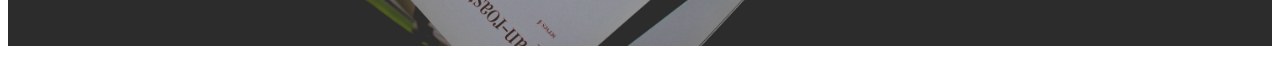
<file: 찬열떡볶이.html>
<!doctype html>
<html>
<head>
<title>포도식탁 Recipe 모음</title>
<meta charset="utf-8">
</head>

<link rel="stylesheet" href="style.css">
<body>
<h1>훈니의 포도 Recipe</h1>


<div id="grid">
  <ul>
    <h3><li><a href="진미채.html"  title="진미채 볶음을 찾아라" > 진미채 고추장볶음 </a></li>
    <li> <a href="월남쌈.html" > 월남쌈</li></a>
    <li> <a href="진미채 간장볶음.html" >진미채 간장볶음</li></a>
    <li> <a href="식빵계란토스트.html" >식빵계란토스트</li></a>
    <li> <a href="미역국.html">미역국</li></a>
    <li> <a href="부추무침.html">부추무침</li></a>
    <li> <a href="찬열떡볶이.html">찬열떡볶이</li></a>
    <li> <a href="아란치니.html">아란치니</li></a>
    <li> <a href="제육.html">제육</li></a>
  </h3>
  </ul>

  <div>

​<ol>
  <li>2인분</li>
  <li>물 700ml</li>
  <li>설탕 6스푼, 떡넣고  끓여</li>
  <li>끓으면 고추장 크게 2스푼</li>
  <li>그리고 간장5 고춧가루 3</li>
  <li>다진마늘 1</li>
  <li>그리고 오뎅 등등</li>
​​</ol>
<img src="떡볶이.jpg">

  </div>
</div>

<img src="recipe.jpg" width="100%">
</body>
</html>
</file>
<file: style.css>
a {color:black;
  text-decoration:none;
  font-size: 25px;

}
b {color:blue;}

h1 {font-size: 50px;
  text-align:center;
border-bottom:1px solid gray;
margin:0;
padding:20px;

}

#grid ul {
  border-right:1px solid gray;
  width:230px;
  margin:0;
  padding:10px; padding-left:24px;


}

#grid{
  display:grid;
  grid-template-columns: 280px 1fr;
}

@media(max-width:820px){
  #grid{
    display: block;
  }
  #grid ul {
    border-right:none;


  }
}
</file>
